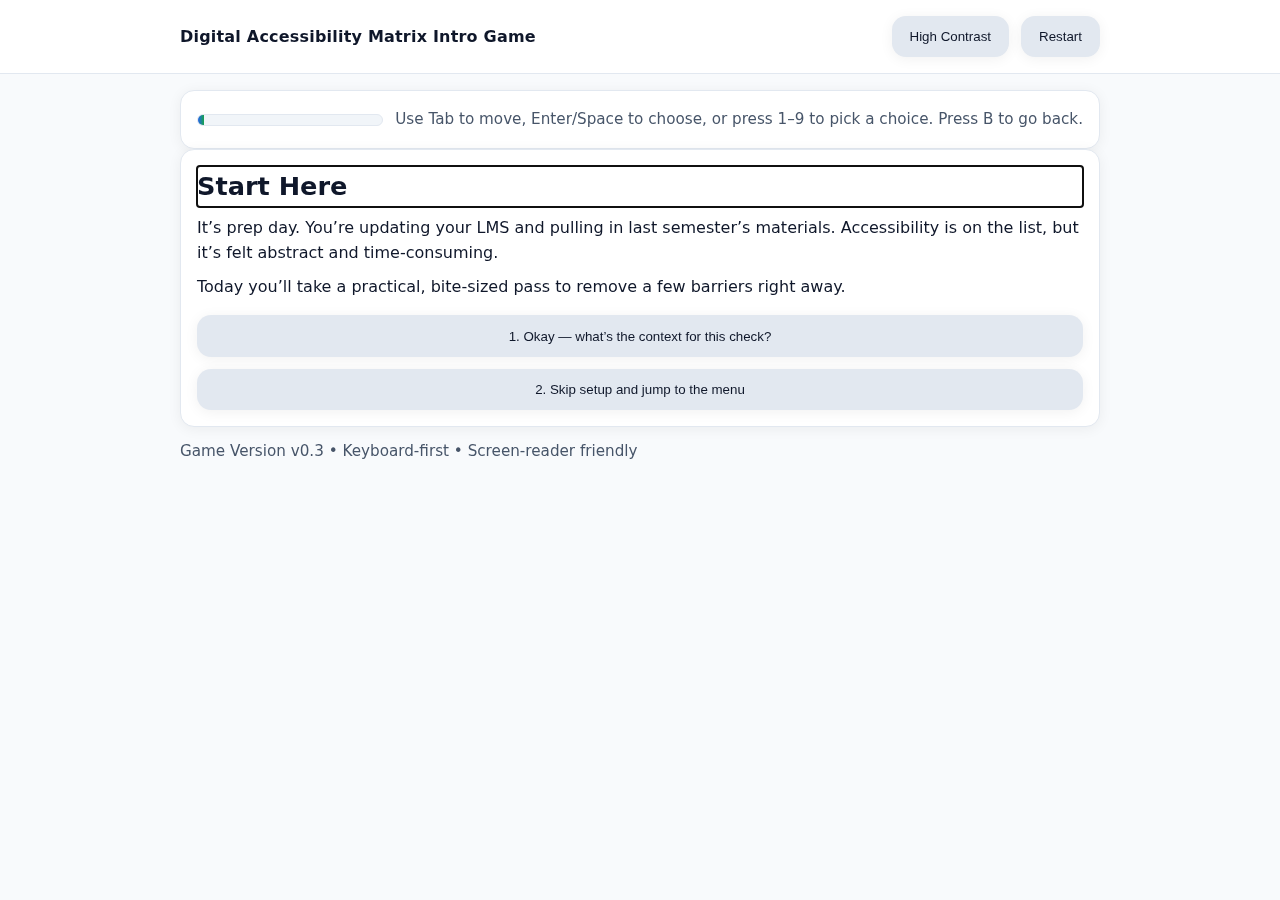
<file: index.html>
<!doctype html>
<html lang="en">
<head>
  <meta charset="utf-8" />
  <meta name="viewport" content="width=device-width, initial-scale=1" />
  <title>Digital Accessibility Matrix Intro Game</title>
  <link rel="stylesheet" href="./css/styles.css">
</head>
<body>
  <header role="banner">
    <div class="wrap bar" aria-label="Top bar">
      <div class="brand">Digital Accessibility Matrix Intro Game</div>
      <nav aria-label="Top controls" class="meta">
        <button class="btn" id="contrastBtn" aria-pressed="false" title="Toggle high contrast">High Contrast</button>
        <button class="btn" id="restartBtn">Restart</button>
      </nav>
    </div>
  </header>

  <div class="wrap">
    <div class="panel" role="region" aria-label="Game status">
      <div class="meta">
        <div class="progress" aria-hidden="true" style="flex:1; min-width: 160px"><div id="progressBar"></div></div>
        <div>Use Tab to move, Enter/Space to choose, or press 1–9 to pick a choice. Press B to go back.</div>
      </div>
    </div>

    <main id="story" class="screen panel" role="main">
      <h1 id="sceneTitle" tabindex="-1">Loading…</h1>
      <div id="sceneText" aria-live="polite"></div>
      <div class="choices" id="choices" role="group" aria-label="Choices"></div>
    </main>

    <div class="footer" role="contentinfo">
      <span>Game Version v0.3 • Keyboard-first • Screen-reader friendly</span>
    </div>
  </div>

  <script type="module" src="./js/engine.js"></script>
</body>
</html>
</file>
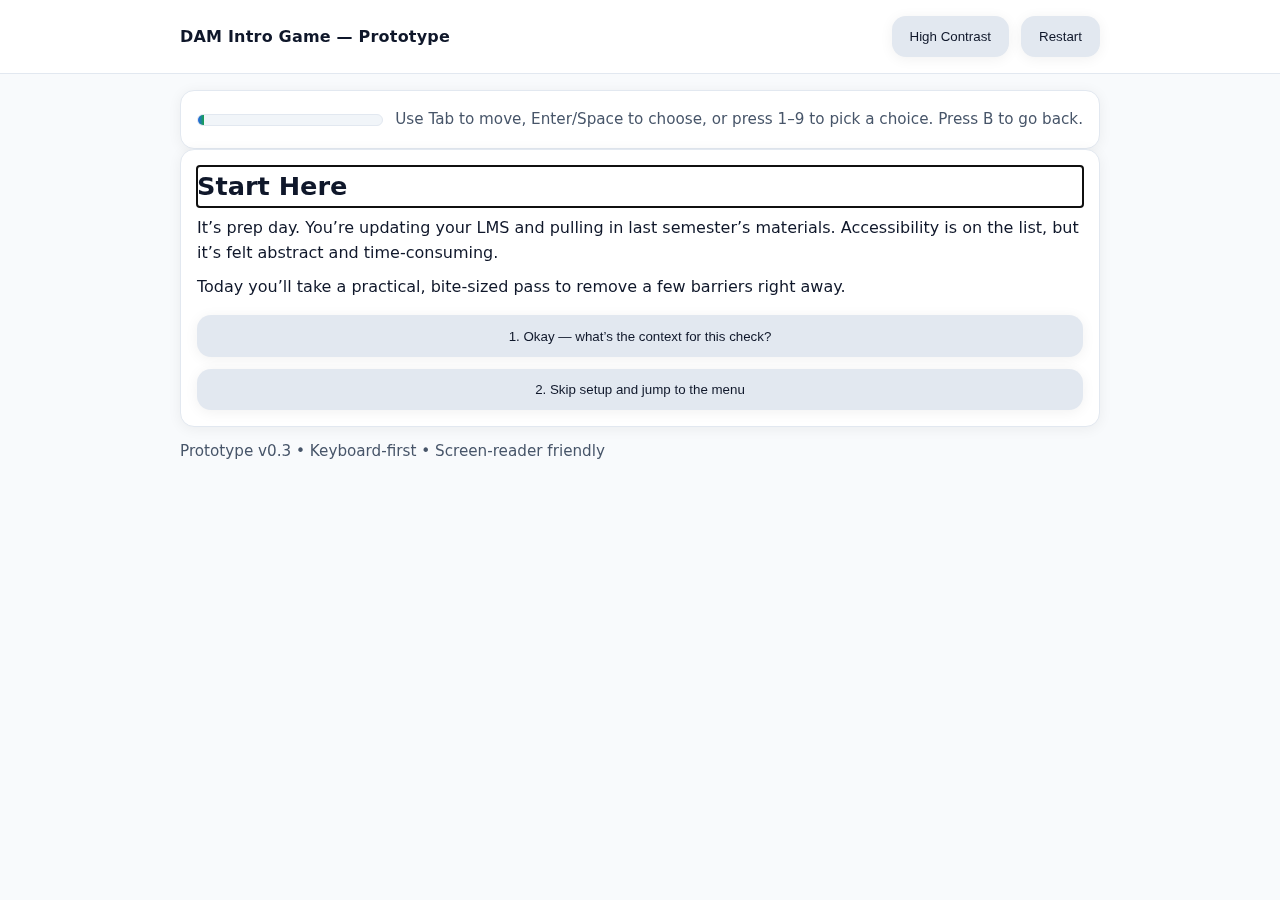
<file: dam_intro_game_html_prototype_v_0.3.html>
<!doctype html>
<html lang="en">
<head>
  <meta charset="utf-8" />
  <meta name="viewport" content="width=device-width, initial-scale=1" />
  <title>DAM Intro Game – Accessible Prototype</title>
  <style>
    /* --- Light theme defaults (high contrast toggle still available) --- */
    :root{
      --bg: #f8fafc;          /* slate-50 */
      --panel: #ffffff;       /* white card */
      --text: #0f172a;        /* slate-900 */
      --muted: #475569;       /* slate-600 */
      --accent: #2563eb;      /* blue-600 */
      --accent-2: #16a34a;    /* green-600 */
      --focus: #b45309;       /* amber-700 */
      --border: #e2e8f0;      /* slate-200 */
      --link: #1d4ed8;        /* blue-700 */
      --btn: #e2e8f0;         /* slate-200 */
      --btn-hover: #cbd5e1;   /* slate-300 */
      --shadow: 0 2px 14px rgba(2,6,23,.06);
      --radius: 14px;
      --maxw: 920px;
      --font: system-ui, -apple-system, Segoe UI, Roboto, Cantarell, Ubuntu, "Helvetica Neue", Arial, "Noto Sans";
    }

    /* High contrast override */
    [data-contrast="high"]{
      --bg: #ffffff;
      --panel: #ffffff;
      --text: #000000;
      --muted: #111111;
      --accent: #0000ff;
      --accent-2: #008000;
      --focus: #ffbf00; /* strong amber */
      --border: #000000;
      --link: #0000cc;
      --btn: #ffffff;
      --btn-hover: #f2f2f2;
      --shadow: none;
    }

    html, body { height: 100%; }
    body{
      margin: 0; background: var(--bg); color: var(--text);
      font-family: var(--font); line-height: 1.6;
    }

    .wrap{ max-width: var(--maxw); margin: 0 auto; padding: 1rem; }

    header{ position: sticky; top: 0; background: rgba(255,255,255,.9); backdrop-filter: saturate(120%) blur(6px); border-bottom: 1px solid var(--border); }
    .bar{ display:flex; gap:.75rem; align-items:center; justify-content:space-between; }
    .bar .brand{ font-weight: 700; letter-spacing: .2px; color: var(--text); }

    .btn, .choice{
      display:inline-flex; align-items:center; justify-content:center; gap:.5rem;
      padding:.7rem 1rem; border:2px solid transparent; border-radius: var(--radius);
      background: var(--btn); color: var(--text); cursor:pointer; box-shadow: var(--shadow);
    }
    .btn:hover, .choice:hover{ background: var(--btn-hover); }
    .btn:focus-visible, .choice:focus-visible{ outline: 3px solid var(--focus); outline-offset: 2px; }

    .panel{ background: var(--panel); border: 1px solid var(--border); border-radius: var(--radius); padding: 1rem; box-shadow: var(--shadow); }

    .meta{ display:flex; gap:.75rem; flex-wrap:wrap; align-items:center; color: var(--muted); font-size: .95rem; }

    .progress{ height: 10px; background: #f1f5f9; border-radius: 999px; overflow:hidden; border:1px solid var(--border); }
    .progress>div{ height:100%; background: linear-gradient(90deg, var(--accent), var(--accent-2)); width: 0%; }

    main{ padding-block: 1.25rem; }
    .screen h1{ margin: 0 0 .25rem; font-size: 1.6rem; }
    .screen p{ margin-block: .5rem; }
    .screen a{ color: var(--link); }

    .choices{ display:grid; gap:.75rem; margin-top:1rem; }

    .footer{ color: var(--muted); font-size: .95rem; display:flex; gap:.75rem; flex-wrap:wrap; align-items:center; justify-content:space-between; padding:.75rem 0 1.5rem; }
  </style>
</head>
<body>
  <header role="banner">
    <div class="wrap bar" aria-label="Top bar">
      <div class="brand">DAM Intro Game — Prototype</div>
      <nav aria-label="Top controls" class="meta">
        <button class="btn" id="contrastBtn" aria-pressed="false" title="Toggle high contrast">High Contrast</button>
        <button class="btn" id="restartBtn">Restart</button>
      </nav>
    </div>
  </header>

  <div class="wrap">
    <div class="panel" role="region" aria-label="Game status">
      <div class="meta">
        <div class="progress" aria-hidden="true" style="flex:1; min-width: 160px"><div id="progressBar"></div></div>
        <div>Use Tab to move, Enter/Space to choose, or press 1–9 to pick a choice. Press B to go back.</div>
      </div>
    </div>

    <main id="story" class="screen panel" role="main">
      <h1 id="sceneTitle" tabindex="-1">Loading…</h1>
      <div id="sceneText" aria-live="polite"></div>
      <div class="choices" id="choices" role="group" aria-label="Choices"></div>
    </main>

    <div class="footer" role="contentinfo">
      <span>Prototype v0.3 • Keyboard-first • Screen-reader friendly</span>
    </div>
  </div>

  <script>
    // Story with setup + POUR menu (unchanged logic)
    const STORY = {
      id: 'dam-intro-v03',
      start: 'intro-1',
      nodes: [
        // --- SETUP (Intro) ---
        {
          id: 'intro-1',
          title: 'Start Here',
          text: `<p>It’s prep day. You’re updating your LMS and pulling in last semester’s materials. Accessibility is on the list, but it’s felt abstract and time-consuming.</p>
                 <p>Today you’ll take a practical, bite-sized pass to remove a few barriers right away.</p>`,
          choices: [
            { text: 'Okay — what’s the context for this check?', next: 'intro-2' },
            { text: 'Skip setup and jump to the menu', next: 'menu' }
          ]
        },
        {
          id: 'intro-2',
          title: 'What you’re optimizing for',
          text: `<ul>
                   <li><strong>Students using keyboard only</strong> (no mouse).</li>
                   <li><strong>Students using screen readers</strong> who rely on structure and alt text.</li>
                   <li><strong>Students on mobile</strong> or low-bandwidth connections.</li>
                 </ul>
                 <p>Small changes in the right places help everyone — not just students with accommodations.</p>`,
          choices: [
            { text: 'Got it — how will we decide what to fix first?', next: 'intro-3' },
            { text: 'Jump to menu', next: 'menu' }
          ]
        },
        {
          id: 'intro-3',
          title: 'Your guide',
          text: `<p>You’ll use the <em>Digital Accessibility Matrix</em> to pick focused actions across four areas: Perceivable, Operable, Understandable, Robust (POUR).</p>
                 <p>Pick one area to start. You can circle back and explore others anytime.</p>`,
          choices: [
            { text: 'Open the menu', next: 'menu' },
            { text: 'Remind me what each section covers', next: 'intro-4' }
          ]
        },
        {
          id: 'intro-4',
          title: 'POUR at a glance',
          text: `<ul>
                   <li><strong>Perceivable</strong>: Captions, alt text, contrast.</li>
                   <li><strong>Operable</strong>: Keyboard access, proper headings.</li>
                   <li><strong>Understandable</strong>: Plain language, meaningful links, consistent layout.</li>
                   <li><strong>Robust</strong>: Works across devices and assistive tech.</li>
                 </ul>`,
          choices: [ { text: 'Open the menu', next: 'menu' } ]
        },

        // --- MENU ---
        {
          id: 'menu',
          title: 'Where do you want to start?',
          text: `<p>Pick a section of the Digital Accessibility Matrix to begin. You can return here anytime.</p>`,
          choices: [
            { text: 'Perceivable (captions, alt text, contrast)', next: 'p-intro' },
            { text: 'Operable (keyboard access, headings, real text)', next: 'o-intro' },
            { text: 'Understandable (clear language, meaningful links)', next: 'u-intro' },
            { text: 'Robust (works across devices & with AT)', next: 'r-intro' },
            { text: 'Replay the setup', next: 'intro-1' }
          ]
        },

        // --- PERCEIVABLE ---
        {
          id: 'p-intro',
          title: 'Perceivable: Get the basics right',
          text: `<p>Information must be presented in ways users can perceive: captions for audio/video, alt text for images, adequate color contrast, and no info by color alone.</p>`,
          choices: [
            { text: 'Add captions/transcripts to Week 1 video', next: 'p-video' },
            { text: 'Audit images and write concise alt text', next: 'p-alt' },
            { text: 'Check color contrast & color-only cues', next: 'p-contrast' },
            { text: 'Back to menu', next: 'menu' }
          ]
        },
        { id: 'p-video', title: 'Video: captions/transcript', text: `<p>Your lecture video lacks captions. What\'s your move?</p>`,
          choices: [
            { text: 'Generate auto-captions, then edit for accuracy', next: 'p-done' },
            { text: 'Provide a transcript if captions aren\'t ready yet', next: 'p-done' },
            { text: 'Skip for now (not recommended)', next: 'p-remind' }
          ]
        },
        { id: 'p-alt', title: 'Images: alternative text', text: `<p>Images need alt text that conveys purpose. Decorative images should be marked decorative.</p>`,
          choices: [
            { text: 'Write meaningful alt text for key diagrams', next: 'p-done' },
            { text: 'Mark purely decorative images correctly', next: 'p-done' },
            { text: 'Use the file name as alt text (nope)', next: 'p-remind' }
          ]
        },
        { id: 'p-contrast', title: 'Color & contrast', text: `<p>Ensure 4.5:1 (normal text) / 3:1 (large text) contrast and avoid color-only meaning.</p>`,
          choices: [
            { text: 'Run a contrast checker and fix low-contrast text', next: 'p-done' },
            { text: 'Add icons/patterns to supplement color cues', next: 'p-done' },
            { text: 'Leave green/red alone (problematic)', next: 'p-remind' }
          ]
        },
        { id: 'p-remind', title: 'Not quite there', text: `<p>These items are high-impact for many learners. Plan a fix soon.</p>`, choices: [ { text: 'Back to Perceivable', next: 'p-intro' }, { text: 'Menu', next: 'menu' } ] },
        { id: 'p-done', title: 'Perceivable improvements made', text: `<p>Nice. You\'ve improved perceivability. Keep going or explore another area.</p>`, choices: [ { text: 'More in Perceivable', next: 'p-intro' }, { text: 'Menu', next: 'menu' } ] },

        // --- OPERABLE ---
        {
          id: 'o-intro', title: 'Operable: Navigate by keyboard',
          text: `<p>Users must be able to operate content with keyboard alone. Ensure focus order, real headings, and avoid text-as-image.</p>`,
          choices: [
            { text: 'Test Week 1 page with Tab/Shift+Tab', next: 'o-keyboard' },
            { text: 'Convert image-of-text slides to real text', next: 'o-text' },
            { text: 'Apply proper H1–H3 heading structure', next: 'o-headings' },
            { text: 'Back to menu', next: 'menu' }
          ]
        },
        { id: 'o-keyboard', title: 'Keyboard first', text: `<p>Tab through the page. You find a focus trap in a modal.</p>`,
          choices: [
            { text: 'Add a close button and trap focus inside the modal with escape support', next: 'o-done' },
            { text: 'Leave it; users can refresh (not accessible)', next: 'o-remind' }
          ]
        },
        { id: 'o-text', title: 'Real text, not images', text: `<p>Scanned PDFs and slide images block keyboard/screen readers.</p>`,
          choices: [
            { text: 'Replace with accessible PDFs or native documents', next: 'o-done' },
            { text: 'Keep as-is (students will struggle)', next: 'o-remind' }
          ]
        },
        { id: 'o-headings', title: 'Headings that work', text: `<p>Apply semantic headings so users can navigate by heading.</p>`,
          choices: [
            { text: 'Use built-in H1–H3 styles instead of bolding', next: 'o-done' },
            { text: 'Leave visual styling only (not semantic)', next: 'o-remind' }
          ]
        },
        { id: 'o-remind', title: 'Not quite there', text: `<p>These changes remove major barriers for keyboard users. Circle back soon.</p>`, choices: [ { text: 'Back to Operable', next: 'o-intro' }, { text: 'Menu', next: 'menu' } ] },
        { id: 'o-done', title: 'Operable improvements made', text: `<p>Great. Navigation is improving.</p>`, choices: [ { text: 'More in Operable', next: 'o-intro' }, { text: 'Menu', next: 'menu' } ] },

        // --- UNDERSTANDABLE ---
        {
          id: 'u-intro', title: 'Understandable: Clear & consistent',
          text: `<p>Use plain language, consistent structure, and meaningful link text so learners know what to do and where a link goes.</p>`,
          choices: [
            { text: 'Rewrite instructions in plain, concise steps', next: 'u-plain' },
            { text: 'Replace “click here” with descriptive link text', next: 'u-links' },
            { text: 'Standardize weekly layouts for predictability', next: 'u-structure' },
            { text: 'Back to menu', next: 'menu' }
          ]
        },
        { id: 'u-plain', title: 'Plain language', text: `<p>Your Week 1 page uses long, academic sentences.</p>`,
          choices: [
            { text: 'Refactor into short action steps with bullets', next: 'u-done' },
            { text: 'Leave as-is (cognitive load stays high)', next: 'u-remind' }
          ]
        },
        { id: 'u-links', title: 'Meaningful links', text: `<p>Change vague link labels to clear destinations, e.g., “Download Syllabus (PDF).”</p>`,
          choices: [
            { text: 'Relabel links with purpose/destination', next: 'u-done' },
            { text: 'Keep “click here” everywhere', next: 'u-remind' }
          ]
        },
        { id: 'u-structure', title: 'Predictable structure', text: `<p>Make each week follow the same order: Overview → Materials → Activities → Assessments.</p>`,
          choices: [
            { text: 'Adopt a weekly template and stick to it', next: 'u-done' },
            { text: 'Vary week-by-week (harder to parse)', next: 'u-remind' }
          ]
        },
        { id: 'u-remind', title: 'Not quite there', text: `<p>Clarity & predictability boost success for all students. Revisit soon.</p>`, choices: [ { text: 'Back to Understandable', next: 'u-intro' }, { text: 'Menu', next: 'menu' } ] },
        { id: 'u-done', title: 'Understandable improvements made', text: `<p>Excellent. Instructions and links now guide learners effectively.</p>`, choices: [ { text: 'More in Understandable', next: 'u-intro' }, { text: 'Menu', next: 'menu' } ] },

        // --- ROBUST ---
        {
          id: 'r-intro', title: 'Robust: Works across tech',
          text: `<p>Content should work on multiple devices and with assistive technologies. Use built-in accessibility checkers and test across platforms.</p>`,
          choices: [
            { text: 'Run the LMS/Office accessibility checker', next: 'r-checker' },
            { text: 'Test on phone, tablet, and desktop', next: 'r-multi' },
            { text: 'Fix flagged issues (missing alt, low contrast, reading order)', next: 'r-fix' },
            { text: 'Back to menu', next: 'menu' }
          ]
        },
        { id: 'r-checker', title: 'Use built-in checkers', text: `<p>Open the Accessibility Assistant and resolve issues by category.</p>`,
          choices: [ { text: 'Fix issues now', next: 'r-done' }, { text: 'Ignore warnings', next: 'r-remind' } ] },
        { id: 'r-multi', title: 'Multiple contexts', text: `<p>Try your materials with a mobile screen reader and desktop keyboard testing.</p>`,
          choices: [ { text: 'Log issues per device and remediate', next: 'r-done' }, { text: 'Assume it\'s fine everywhere', next: 'r-remind' } ] },
        { id: 'r-fix', title: 'Address cross-platform issues', text: `<p>Fix reading order, add alt text, ensure forms/interactive elements have labels.</p>`,
          choices: [ { text: 'Make the fixes', next: 'r-done' }, { text: 'Defer fixes', next: 'r-remind' } ] },
        { id: 'r-remind', title: 'Not quite there', text: `<p>Robustness ensures longevity and compatibility. Don\'t skip it.</p>`, choices: [ { text: 'Back to Robust', next: 'r-intro' }, { text: 'Menu', next: 'menu' } ] },
        { id: 'r-done', title: 'Robust improvements made', text: `<p>Great. Your course is more durable across tech and AT.</p>`, choices: [ { text: 'More in Robust', next: 'r-intro' }, { text: 'Menu', next: 'menu' } ] }
      ]
    };

    // --- Minimal accessible engine ---
    const $ = (sel) => document.querySelector(sel);
    const sceneTitle = $('#sceneTitle');
    const sceneText  = $('#sceneText');
    const choicesEl  = $('#choices');
    const progressBar= $('#progressBar');

    const state = { storyId: STORY.id, nodeId: STORY.start, history: [] };
    const nodeMap = new Map(STORY.nodes.map(n => [n.id, n]));

    function percentProgress(){
      const unique = new Set(state.history.concat(state.nodeId));
      return Math.round((unique.size / STORY.nodes.length) * 100);
    }

    function render(){
      const node = nodeMap.get(state.nodeId);
      sceneTitle.textContent = node.title;
      sceneText.innerHTML = node.text;
      const p = percentProgress();
      progressBar.style.width = p + '%';
      choicesEl.innerHTML = '';
      (node.choices || []).forEach((ch, idx) => {
        const btn = document.createElement('button');
        btn.className = 'choice';
        btn.textContent = `${idx+1}. ${ch.text}`;
        btn.setAttribute('data-key', String(idx+1));
        btn.addEventListener('click', () => go(ch));
        choicesEl.appendChild(btn);
      });
      sceneTitle.setAttribute('tabindex','-1');
      sceneTitle.focus({ preventScroll: true });
    }

    function go(choice){
      if(choice.next && nodeMap.has(choice.next)){
        state.history.push(state.nodeId);
        state.nodeId = choice.next;
        render();
      }
    }

    document.addEventListener('keydown', (e) => {
      if(e.altKey || e.ctrlKey || e.metaKey) return;
      const tag = (e.target && e.target.tagName) || '';
      if(tag === 'INPUT' || tag === 'TEXTAREA') return;
      if(/^[1-9]$/.test(e.key)){
        const btn = [...choicesEl.querySelectorAll('.choice')].find(b => b.getAttribute('data-key') === e.key);
        if(btn){ e.preventDefault(); btn.click(); }
      } else if(e.key.toLowerCase() === 'b'){
        e.preventDefault(); const prev = state.history.pop(); if(prev) { state.nodeId = prev; render(); }
      }
    });

    // Controls
    document.getElementById('restartBtn').addEventListener('click', () => { state.nodeId = STORY.start; state.history = []; render(); });
    const contrastBtn = document.getElementById('contrastBtn');
    function applyContrast(on){
      document.documentElement.setAttribute('data-contrast', on ? 'high' : 'normal');
      contrastBtn.setAttribute('aria-pressed', on ? 'true' : 'false');
      sessionStorage.setItem('DAM_CONTRAST', on ? '1' : '0');
    }
    contrastBtn.addEventListener('click', () => {
      const on = contrastBtn.getAttribute('aria-pressed') !== 'true';
      applyContrast(on);
    });
    applyContrast(sessionStorage.getItem('DAM_CONTRAST') === '1');

    render();
  </script>
</body>
</html>
</file>
<file: css/styles.css>
/* --- Light theme defaults (high contrast toggle still available) --- */
:root{
  --bg: #f8fafc;          /* slate-50 */
  --panel: #ffffff;       /* white card */
  --text: #0f172a;        /* slate-900 */
  --muted: #475569;       /* slate-600 */
  --accent: #2563eb;      /* blue-600 */
  --accent-2: #16a34a;    /* green-600 */
  --focus: #b45309;       /* amber-700 */
  --border: #e2e8f0;      /* slate-200 */
  --link: #1d4ed8;        /* blue-700 */
  --btn: #e2e8f0;         /* slate-200 */
  --btn-hover: #cbd5e1;   /* slate-300 */
  --shadow: 0 2px 14px rgba(2,6,23,.06);
  --radius: 14px;
  --maxw: 920px;
  --font: system-ui, -apple-system, Segoe UI, Roboto, Cantarell, Ubuntu, "Helvetica Neue", Arial, "Noto Sans";
}

/* High contrast override */
[data-contrast="high"]{
  --bg: #ffffff;
  --panel: #ffffff;
  --text: #000000;
  --muted: #111111;
  --accent: #0000ff;
  --accent-2: #008000;
  --focus: #ffbf00; /* strong amber */
  --border: #000000;
  --link: #0000cc;
  --btn: #ffffff;
  --btn-hover: #f2f2f2;
  --shadow: none;
}

html, body { height: 100%; }
body{
  margin: 0; background: var(--bg); color: var(--text);
  font-family: var(--font); line-height: 1.6;
}

.wrap{ max-width: var(--maxw); margin: 0 auto; padding: 1rem; }

header{ position: sticky; top: 0; background: rgba(255,255,255,.9); backdrop-filter: saturate(120%) blur(6px); border-bottom: 1px solid var(--border); }
.bar{ display:flex; gap:.75rem; align-items:center; justify-content:space-between; }
.bar .brand{ font-weight: 700; letter-spacing: .2px; color: var(--text); }

.btn, .choice{
  display:inline-flex; align-items:center; justify-content:center; gap:.5rem;
  padding:.7rem 1rem; border:2px solid transparent; border-radius: var(--radius);
  background: var(--btn); color: var(--text); cursor:pointer; box-shadow: var(--shadow);
}
.btn:hover, .choice:hover{ background: var(--btn-hover); }
.btn:focus-visible, .choice:focus-visible{ outline: 3px solid var(--focus); outline-offset: 2px; }

.panel{ background: var(--panel); border: 1px solid var(--border); border-radius: var(--radius); padding: 1rem; box-shadow: var(--shadow); }

.meta{ display:flex; gap:.75rem; flex-wrap:wrap; align-items:center; color: var(--muted); font-size: .95rem; }

.progress{ height: 10px; background: #f1f5f9; border-radius: 999px; overflow:hidden; border:1px solid var(--border); }
.progress>div{ height:100%; background: linear-gradient(90deg, var(--accent), var(--accent-2)); width: 0%; }

main{ padding-block: 1.25rem; }
.screen h1{ margin: 0 0 .25rem; font-size: 1.6rem; }
.screen p{ margin-block: .5rem; }
.screen a{ color: var(--link); }

.choices{ display:grid; gap:.75rem; margin-top:1rem; }

.footer{ color: var(--muted); font-size: .95rem; display:flex; gap:.75rem; flex-wrap:wrap; align-items:center; justify-content:space-between; padding:.75rem 0 1.5rem; }

/* ============================================
   FEEDBACK BOXES (Microcredential Styling)
   ============================================ */

/* Success/positive feedback */
div[style*="background: #dcfce7"] {
  background: #dcfce7 !important;
  border-left: 3px solid #22c55e;
  padding: 1em;
  margin: 1em 0;
  border-radius: 4px;
}

/* Warning/negative feedback */
div[style*="background: #fef2f2"] {
  background: #fef2f2 !important;
  border-left: 3px solid #ef4444;
  padding: 1em;
  margin: 1em 0;
  border-radius: 4px;
}

/* Matrix dialogue */
div[style*="background: linear-gradient(135deg, #667eea"] {
  background: linear-gradient(135deg, #667eea 0%, #764ba2 100%) !important;
  color: white;
  padding: 1.5em;
  border-radius: 8px;
  margin: 1em 0;
}

/* Info boxes */
div[style*="background: #f0f9ff"] {
  background: #f0f9ff !important;
  border-left: 3px solid #3b82f6;
  padding: 1em;
  margin: 1em 0;
  border-radius: 4px;
}

/* Challenge header (Perceivable) */
div[style*="background: #fef3c7"] {
  background: #fef3c7 !important;
  border-left: 3px solid #f59e0b;
  padding: 1em;
  margin: 1em 0;
  border-radius: 4px;
}

/* Challenge header (Operable) */
div[style*="background: #dbeafe"] {
  background: #dbeafe !important;
  border-left: 3px solid #3b82f6;
  padding: 1em;
  margin: 1em 0;
  border-radius: 4px;
}

/* Challenge header (Robust) */
div[style*="background: #f3e8ff"] {
  background: #f3e8ff !important;
  border-left: 3px solid #a855f7;
  padding: 1em;
  margin: 1em 0;
  border-radius: 4px;
}

/* Continue button - emphasize for outcome nodes */
.continue-button {
  font-weight: 600;
  margin-top: 1.5em;
  background: var(--accent-2);
  color: white;
  border: none;
}

.continue-button:hover {
  opacity: 0.85;
}

/* Email blockquote styling */
blockquote {
  border-left: 3px solid #666;
  padding-left: 1em;
  margin: 1em 0;
  font-style: italic;
  background: #f9fafb;
  padding: 1em;
  border-radius: 4px;
}

/* Ensure list styling is clear */
blockquote ul, 
div[style*="background: #dcfce7"] ul,
div[style*="background: #fef2f2"] ul {
  margin: 0.5em 0;
  padding-left: 1.5em;
}

blockquote li,
div[style*="background: #dcfce7"] li,
div[style*="background: #fef2f2"] li {
  margin: 0.25em 0;
}
</file>
